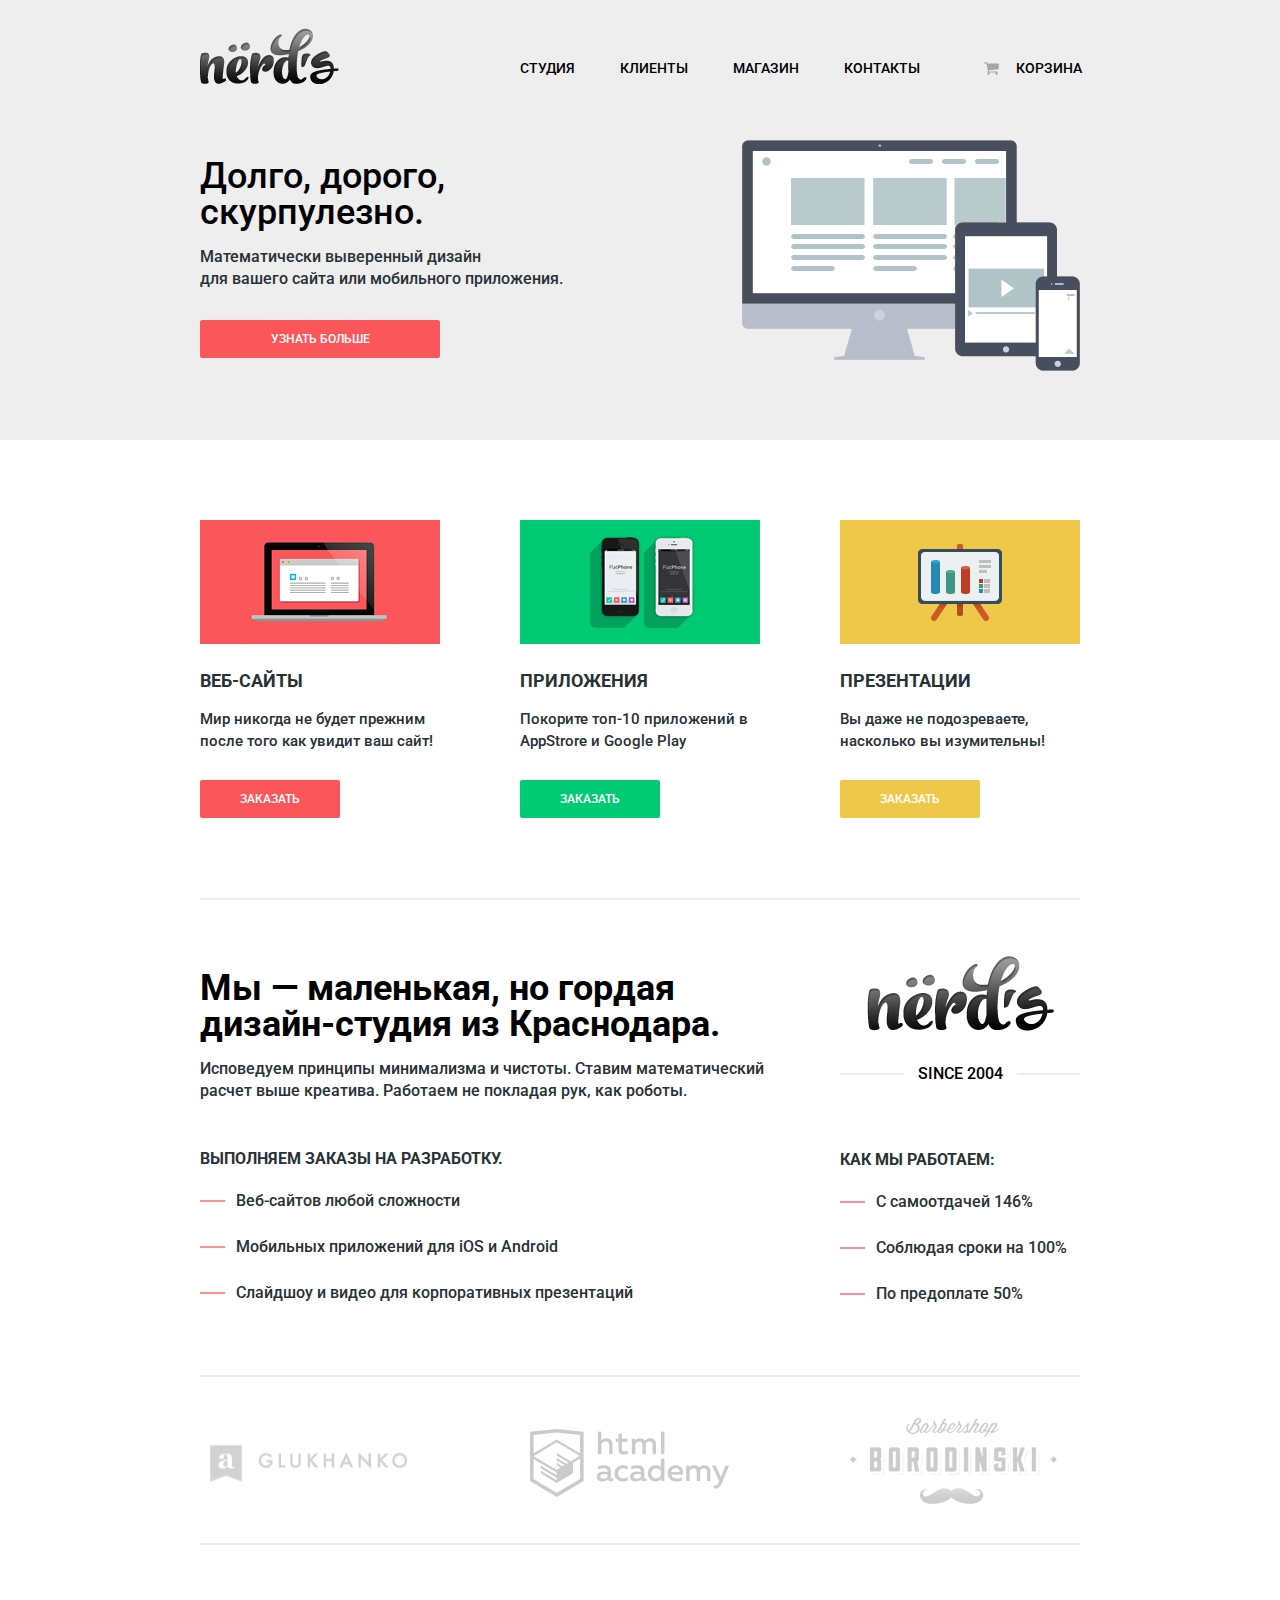
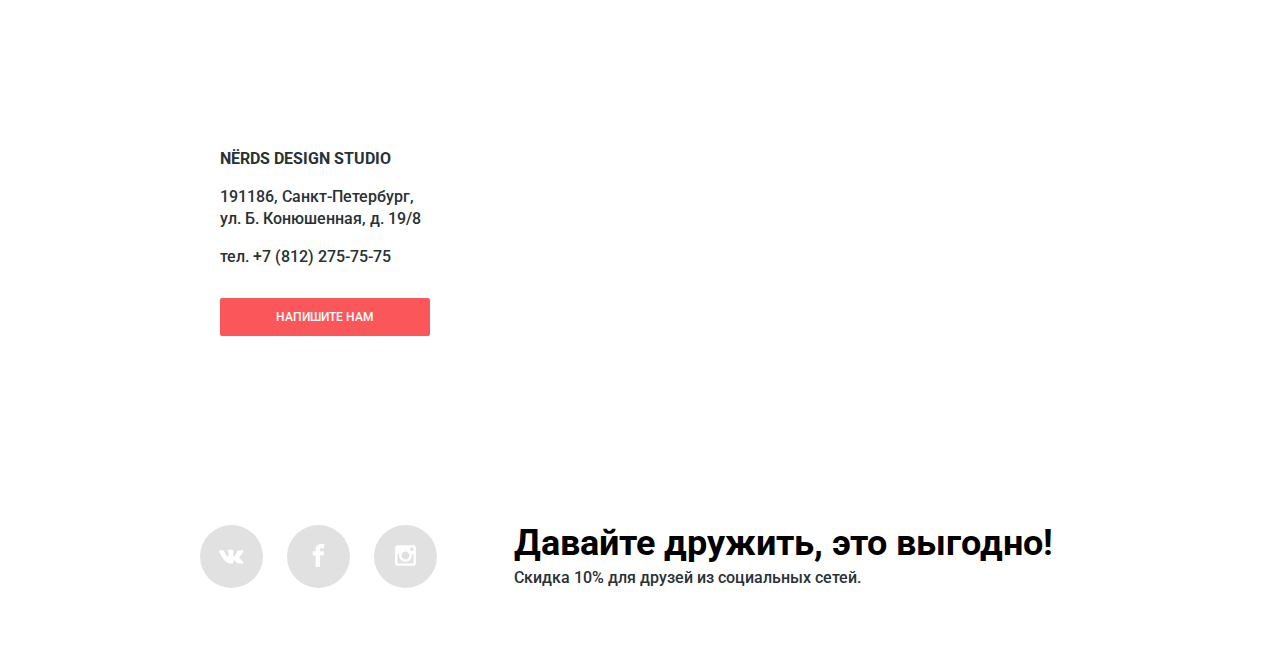
<file: index.html>
<!DOCTYPE html>
<html lang="en">
<head>
	<meta charset="UTF-8">
	<title>Home</title>
	<link href="https://fonts.googleapis.com/css?family=Roboto:300,500&amp;subset=cyrillic" rel="stylesheet">
	<link rel="stylesheet" type="text/css" href="css/normalize.css">
	<link rel="stylesheet" href="css/main.css" type="text/css">

</head>
<body>
	<svg style="display:none;">
		<symbol id="shopping-cart" viewBox="0 0 26 28">
			<title>shopping-cart</title>
			<path class="path1" d="M10 24c0 1.094-0.906 2-2 2s-2-0.906-2-2 0.906-2 2-2 2 0.906 2 2zM24 24c0 1.094-0.906 2-2 2s-2-0.906-2-2 0.906-2 2-2 2 0.906 2 2zM26 7v8c0 0.5-0.391 0.938-0.891 1l-16.312 1.906c0.078 0.359 0.203 0.719 0.203 1.094 0 0.359-0.219 0.688-0.375 1h14.375c0.547 0 1 0.453 1 1s-0.453 1-1 1h-16c-0.547 0-1-0.453-1-1 0-0.484 0.703-1.656 0.953-2.141l-2.766-12.859h-3.187c-0.547 0-1-0.453-1-1s0.453-1 1-1h4c1.047 0 1.078 1.25 1.234 2h18.766c0.547 0 1 0.453 1 1z"></path>
		</symbol>
		<symbol id="icon-facebook" viewBox="0 0 32 32">
			<title>facebook</title>
			<path class="path1" d="M19 6h5v-6h-5c-3.86 0-7 3.14-7 7v3h-4v6h4v16h6v-16h5l1-6h-6v-3c0-0.542 0.458-1 1-1z"></path>
		</symbol>
		<symbol id="icon-vk" viewBox="0 0 31 28">
			<title>vk</title>
			<path class="path1" d="M29.953 8.125c0.234 0.641-0.5 2.141-2.344 4.594-3.031 4.031-3.359 3.656-0.859 5.984 2.406 2.234 2.906 3.313 2.984 3.453 0 0 1 1.75-1.109 1.766l-4 0.063c-0.859 0.172-2-0.609-2-0.609-1.5-1.031-2.906-3.703-4-3.359 0 0-1.125 0.359-1.094 2.766 0.016 0.516-0.234 0.797-0.234 0.797s-0.281 0.297-0.828 0.344h-1.797c-3.953 0.25-7.438-3.391-7.438-3.391s-3.813-3.938-7.156-11.797c-0.219-0.516 0.016-0.766 0.016-0.766s0.234-0.297 0.891-0.297l4.281-0.031c0.406 0.063 0.688 0.281 0.688 0.281s0.25 0.172 0.375 0.5c0.703 1.75 1.609 3.344 1.609 3.344 1.563 3.219 2.625 3.766 3.234 3.437 0 0 0.797-0.484 0.625-4.375-0.063-1.406-0.453-2.047-0.453-2.047-0.359-0.484-1.031-0.625-1.328-0.672-0.234-0.031 0.156-0.594 0.672-0.844 0.766-0.375 2.125-0.391 3.734-0.375 1.266 0.016 1.625 0.094 2.109 0.203 1.484 0.359 0.984 1.734 0.984 5.047 0 1.062-0.203 2.547 0.562 3.031 0.328 0.219 1.141 0.031 3.141-3.375 0 0 0.938-1.625 1.672-3.516 0.125-0.344 0.391-0.484 0.391-0.484s0.25-0.141 0.594-0.094l4.5-0.031c1.359-0.172 1.578 0.453 1.578 0.453z"></path>
		</symbol>
		<symbol id="icon-instagram" viewBox="0 0 20 20">
			<title>instagram</title>
			<path class="path1" d="M17 1h-14c-1.1 0-2 0.9-2 2v14c0 1.101 0.9 2 2 2h14c1.1 0 2-0.899 2-2v-14c0-1.1-0.9-2-2-2zM9.984 15.523c3.059 0 5.538-2.481 5.538-5.539 0-0.338-0.043-0.664-0.103-0.984h1.581v7.216c0 0.382-0.31 0.69-0.693 0.69h-12.614c-0.383 0-0.693-0.308-0.693-0.69v-7.216h1.549c-0.061 0.32-0.104 0.646-0.104 0.984 0 3.059 2.481 5.539 5.539 5.539zM6.523 9.984c0-1.912 1.55-3.461 3.462-3.461s3.462 1.549 3.462 3.461-1.551 3.462-3.462 3.462c-1.913 0-3.462-1.55-3.462-3.462zM16.307 6h-1.615c-0.382 0-0.692-0.312-0.692-0.692v-1.617c0-0.382 0.31-0.691 0.691-0.691h1.615c0.384 0 0.694 0.309 0.694 0.691v1.616c0 0.381-0.31 0.693-0.693 0.693z"></path>
		</symbol>
	</svg>
	<header class="header">
		<div class="container">
			<div class="main-header clearfix">
				<div class="logo">
					<a href="/"><img src="img/index-logo.png" alt="Nerds"></a>
				</div>
				<nav class="navigation">
					<ul class="navigation__list">
						<li class="navigation__item"><a href="#">Студия</a></li>
						<li class="navigation__item"><a href="#">Клиенты</a></li>
						<li class="navigation__item"><a href="#">Магазин</a></li>
						<li class="navigation__item"><a href="#">Контакты</a></li>
					</ul>
				</nav>
				<div class="basket">
					<svg class="icon icon-shopping-cart">
						<use xlink:href="#shopping-cart"></use>
					</svg>
					<a href="#">Корзина</a>
				</div>
			</div>
			<div class="slider">
				<ul class="slide__list">
					<li class="slide__item clearfix">
						<div class="slide__content">
							<div class="slide__heading">Долго, дорого, скурпулезно.</div>
							<p>Математически выверенный дизайн <br> для вашего сайта или мобильного приложения.</p>
							<a href="#" class="btn btn--soft-red slide__button">Узнать больше</a>
						</div>
						<div class="slide__img"><img src="img/slide-img-1.png" alt="slide img"></div>
					</li>
				</ul>
				<div class="slide__controls"></div>
			</div>
		</div>
	</header>
	<main class="container">
		<div class="services">
			<ul class="servieces__list">
				<li class="services__item">
					<div class="services__img-outer">
						<img src="img/service-img-1.png" alt="service img">
					</div>
					<h2 class="services__heading">Веб-сайты</h2>
					<p>Мир никогда не будет прежним после того как увидит ваш сайт!</p>
					<a href="#" class="btn btn--soft-red order-btn">Заказать</a>
				</li>
				<li class="services__item">
					<div class="services__img-outer">
						<img src="img/service-img-2.png" alt="service img">
					</div>
					<h2 class="services__heading">Приложения</h2>
					<p>Покорите топ-10 приложений в AppStrore и Google Play</p>
					<a href="#" class="btn btn--lime-green order-btn">Заказать</a>
				</li>
				<li class="services__item">
					<div class="services__img-outer">
						<img src="img/service-img-3.png" alt="service img">
					</div>
					<h2 class="services__heading">Презентации</h2>
					<p>Вы даже не подозреваете, насколько вы изумительны!</p>
					<a href="#" class="btn btn--soft-yellow order-btn">Заказать</a>
				</li>
			</ul>
			
		</div>
		<div class="promo clearfix">
			<div class="promo__colmn-left">
				<h2 class="promo__heading">Мы — маленькая, но гордая дизайн-студия из Краснодара. </h2>
				<p>Исповедуем принципы минимализма и чистоты. Ставим математический расчет выше креатива. Работаем не покладая рук, как роботы.</p>
				<h3 class="promo__subheading">Выполняем заказы на разработку.</h3>
				<div class="custom-promo__list">
					<ul>
						<li>Веб-сайтов любой сложности</li>
						<li>Мобильных приложений для iOS и Android</li>
						<li>Слайдшоу и видео для корпоративных презентаций</li>
					</ul>
				</div>
			</div>
			<div class="promo__colmn-right">
				<div class="content-logo">
					<img src="img/content-logo.png" alt="Nerds">
					<div class="foundation-date">
						<span>Since 2004</span>
					</div>
				</div>
				<h3 class="promo__subheading">Как мы работаем:</h3>
				<div class="custom-promo__list">
					<ul>
						<li>С самоотдачей 146%</li>
						<li>Соблюдая сроки на 100%</li>
						<li>По предоплате 50%</li>
					</ul>
				</div>
			</div>
		</div>
		<div class="partners">
			<ul class="partners__list">
				<li class="partners__item"><a href="#"><img src="img/glukhanko-logo.png" alt="" class="partners__pic"></a></li>
				<li class="partners__item"><a href="#"><img src="img/html-academy-logo.png" alt="" class="partners__pic"></a></li>
				<li class="partners__item"><a href="#"><img src="img/barbershop-logo.png" alt="" class="partners__pic"></a></li>
			</ul>
		</div>
	</main>
	<footer class="footer">
		<div class="map">
			<div class="tile">
				<h4 class="name">NЁRDS DESIGN STUDIO</h4>
				<p>191186, Санкт-Петербург, ул. Б. Конюшенная, д. 19/8</p>
				<p class="tel">тел. +7 (812) 275-75-75</p>
				<button type="button" class="btn tile-btn btn--soft-red">Напишите нам</button>
			</div>
		</div>
		<div class="footer__content container">
			<ul class="social">
				<li class="social__item"><a href="#" class="social__link social__link-vk"><svg class="icon icon-vk"><use xlink:href="#icon-vk"></use></svg></a>
				
				</li>
				<li class="social__item"><a href="#" class="social__link social__link-fb"><svg class="icon icon-facebook"><use xlink:href="#icon-facebook"></use></svg></a>
				
				</li>
				<li class="social__item"><a href="#" class="social__link social__link-instagam"><svg class="icon icon-instagram"><use xlink:href="#icon-instagram"></use></svg></a>
				
				</li>
			</ul>
			<div class="footer__promo">
				<h2>Давайте дружить, это выгодно!</h2>
				<p>Скидка 10% для друзей из социальных сетей.</p>
			</div>
		</div>
	</footer>
</body>
</html>
</file>
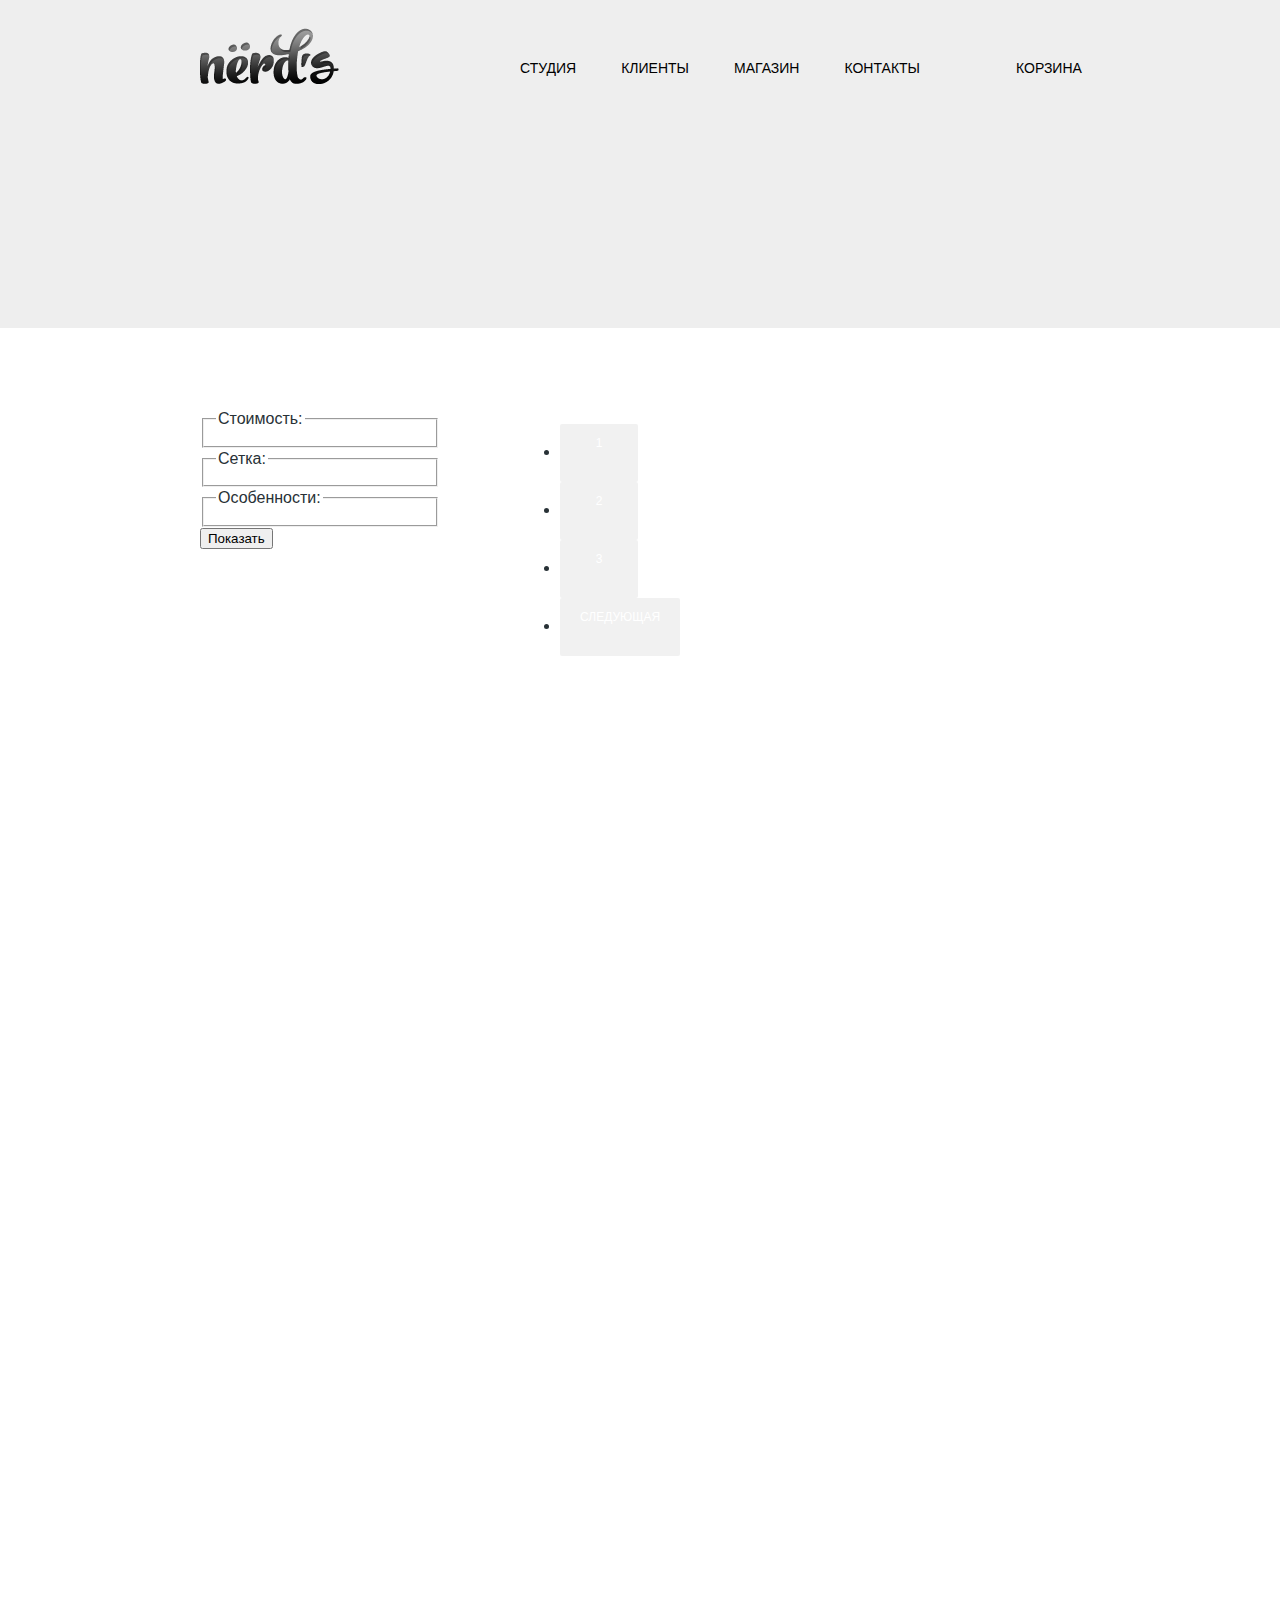
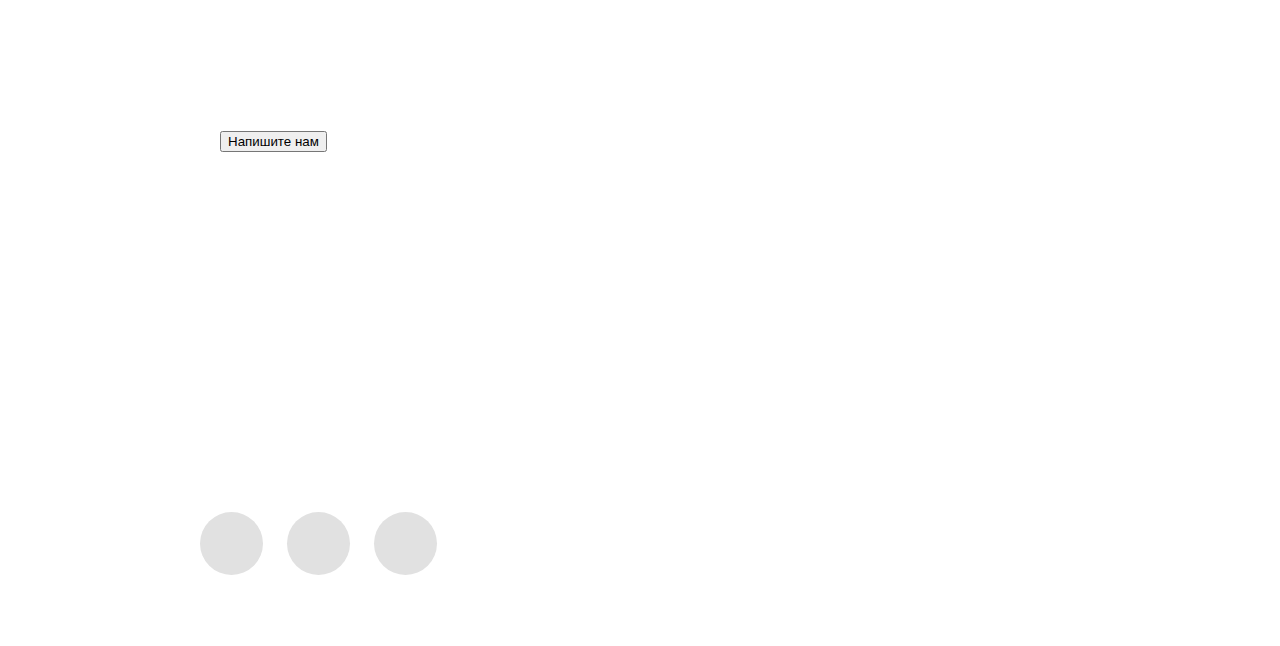
<file: catalog.html>
<!DOCTYPE html>
<html lang="en">
<head>
	<meta charset="UTF-8">
	<title>Shop</title>
	<link rel="stylesheet" href="css/main.css" type="text/css">
</head>
<body class="page">
	<header class="header">
		<div class="container">
			<div class="main-header clearfix">
				<div class="logo">
					<a href="/"><img src="img/index-logo.png"></a>
				</div>
				<nav class="navigation">
					<ul class="navigation__list">
						<li class="navigation__item"><a href="#">Студия</a></li>
						<li class="navigation__item"><a href="#">Клиенты</a></li>
						<li class="navigation__item"><a href="#">Магазин</a></li>
						<li class="navigation__item"><a href="#">Контакты</a></li>
					</ul>
				</nav>
				<div class="basket">
					<a href="#">Корзина</a>
				</div>
			</div>
			<div class="intro">
				
			</div>
		</div>
	</header>
	<main class="container clearfix">
		<div class="sidebar">
			<form class="form" method="get">
				<fieldset>
					<legend>Стоимость:</legend>

				</fieldset>
				<fieldset>
					<legend>Сетка:</legend>

				</fieldset>
				<fieldset>
					<legend>Особенности:</legend>

				</fieldset>
				<button type="button">Показать</button>
			</form>
		</div>
		<div class="main-content">
			
			<ul class="pagination">
				<li><a href="#" class="btn">1</a></li>
				<li><a href="#" class="btn">2</a></li>
				<li><a href="#" class="btn">3</a></li>
				<li><a href="#next" class="btn">Следующая</a></li>
			</ul>
		</div>
	</main>
	<footer class="footer">
		<div class="map">
			<div class="tile">
				<b class="name"></b>
				<p></p>
				<p class="tel"></p>
				<button type="button">Напишите нам</button>
			</div>
		</div>
		<div class="footer__content container">
			<ul class="social">
				<li class="social__item"><a href="#" class="social__link social__link-vk"></a></li>
				<li class="social__item"><a href="#" class="social__link social__link-fb"></a></li>
				<li class="social__item"><a href="#" class="social__link social__link-instagam"></a></li>
			</ul>
			<div class="footer__promo">
				
			</div>
		</div>
	</footer>
</body>
</html>
</file>
<file: css/main.css>
html, body {
	padding: 0;
	margin: 0;
}

body {
	min-width: 900px;
	font-weight: 500;
	font-size: 16px;
	line-height: 1.372; /* 22px*/
	font-family: 'Roboto', 'Arial', sans-serif;
	color: #283136;
	/* background: url('../nerds-index1423.jpg')no-repeat 50% 0px; */
}

/* common style */

img {
	max-width: 100%;
	height: auto;
}

/* SVG icons */

.icon {
	display: inline-block;
	width: 1em;
	height: 1em;
	fill: inherit;
	stroke-width: 0;
	stroke: inherit;
}

.icon-shopping-cart {
  width: 0.9287109375em;
  fill: #a6a6a6;
}
.icon-vk {
  width: 1.0927734375em;
  fill: #fff;
}

.icon-facebook, .icon-instagram {
	fill: #fff;
}

/*for example*/
.icon-user {
	font-size: 4.9rem;
	width: 1em;
	fill: #f5f5f5;
}

.clearfix::after {
	content: '';
	display: table;
	clear: both;
}

.btn {
	display: inline-block;
	margin: 0;
	padding: 10px 20px;
	font-size: 12px;
	line-height: 1.5; /* 18px */
	font-family: 'Roboto', Arial, sans-serif;
	vertical-align: top;
	text-align: center;
	color: #ffffff;
	text-transform: uppercase;
	text-decoration: none;
	border-radius: 2px;
	border: none;
	cursor: pointer;
}

.btn--default {
	background: #f1f1f1 ;
}

.btn--soft-red {
	background: #fb565a;
}

.btn--lime-green {
	background: #00ca74;
}

.btn--soft-yellow {
	background: #efc84a;
}

.btn:active {
	-webkit-box-shadow: inset 0 3px rgba(0,0,0,.15);
	-moz-box-shadow: inset 0 3px rgba(0,0,0,.15);
	box-shadow: inset 0 3px rgba(0,0,0,.15);
}

.btn--default:hover {
	background: #e5e5e5 ;
}

.btn--default:active {
	background: #d5d5d5 ;
}

.btn--soft-red:hover, .btn--soft-red:focus {
	background: #d6494d;
}

.btn--soft-red:active {
	background: #b63538;
}

.btn--lime-green:hover, .btn--lime-green:focus {
	background: #01a25e;
}

.btn--lime-green:active {
	background: #009053;
}

.btn--soft-yellow:hover, .btn--soft-yellow:focus {
	background: #d6ae2c;
}

.btn--soft-yellow:active {
	background: #c09b24;
}


.container {
	width: 880px;
	padding: 0 10px;
	margin: 0 auto;
}


/* Header */

.header {
	background: #eeeeee;
}

.main-header {
	padding: 28px 0 0;
}

.logo {
	float: left;
	width: 140px;
	margin-right: 20px;
}

.logo a {
	display: inline-block;
	width: 140px;
}

.logo img {
	max-width: 100%;
	max-height: 100%;
}

.navigation {
	float: left;
	width: 560px;
	margin-top: 26px;
}

.navigation__list {
	margin: 0;
	padding: 0;
	font-size: 0;
	list-style: none;
	text-align: right;
}

.navigation__item {
	display: inline-block;
	margin-left: 45px;
	vertical-align: middle;
}

.navigation__item:first-child { margin-left: 0; }

.navigation__item a, .basket a {
	font-size: 14px;
	line-height: 2;
	color: #000000;
	text-decoration: none;
	text-transform: uppercase;
}

.navigation__item a:hover,
.basket:hover a {
	color: #fb565a;
}

.navigation__item a:active,
.basket a:active {
	color: rgba(0,0,0,.4);
}

.basket {
	position: relative;
	float: right;
	max-width: 100px;
	margin-top: 26px;
}

.basket a {
	padding-left: 36px;
	font-size: 14px;
	line-height: 2;
}

.basket svg {
	position: absolute;
	left: 4px;
	top: 50%;
	transform: translateY(-50%);
}

.slider {
	padding-top: 50px;
	/* временно - размечаем сетку */
	min-height: 300px;
}

.slide__list {
	margin: 0;
	padding: 0;
	list-style: none;
}

.slide__content {
	display: inline-block;
	width: 380px;
	padding-right: 160px;
}

.slide__heading {
	margin: 0;
	margin-top: 18px;
	font-size: 36px;
	line-height: 1;
	color: #000000;
}

.slide__content p {
	font-size: 16px;
	line-height: 1.375; /* 22px*/
}

.slide__button {
	min-width: 200px;
	margin-top: 14px;
}

.slide__img {
	float: right
}

.services {
	padding: 80px 0 60px;
	border-bottom: 2px solid #eeeeee;
}

.servieces__list {
	list-style: none;
	padding: 0;
	margin: 0;
	font-size: 0;
}

.services__item {
	display: inline-block;
	margin-left: 80px;
	margin-bottom: 20px;
	width: 240px;
	vertical-align: top;
	

}

.services__item:first-child { margin-left: 0px; }

.services__item {
	font-size: 15px;
	line-height: 1.4667;
}

.services__heading {
	margin: 16px 0 12px;
	font-size: 18px;
	line-height: 1.6667;
	text-transform: uppercase;
}

.services__item p {
	margin: 10px 0 20px;
}

.services__item .order-btn {
	min-width: 100px;
	margin-top: 8px;
	font-size: 12px;
	line-height: 1.5;
}

.promo {
	padding: 70px 0 50px;
	border-bottom: 2px solid #eeeeee;
}

.promo__colmn-left {
	float: left;
	width: 620px;
}

.promo__heading {
	margin: 0;
	padding-right: 20px;
	font-size: 36px;
	line-height: 1;
	color: #000000;
}

.promo__colmn-left p {
	margin-bottom: 30px;
	padding-right: 20px;
}

.promo__subheading {
	margin: 0;
	margin-top: 46px;
	margin-bottom: 20px;
	font-size: 16px;
	line-height: 1.375;
	text-transform: uppercase;
}

.custom-promo__list ul {
	margin: 0;
	padding: 0;
	list-style: none;
}

.custom-promo__list li {
	position: relative;
	margin-top: 20px;
	margin-bottom: 24px;
	padding-left: 36px;
}

.custom-promo__list li:last-child {
	margin-bottom: 0;
}

.custom-promo__list li::before {
	content: '';
	position: absolute;
	top:0;
	bottom: 0;
	left: 0;
	width: 25px;
	height: 2px;
	margin: auto 0;
	background: #fc8e91;
}

.promo__colmn-right {
	float: right;
	width: 240px;
}

.promo__colmn-left,
.promo__colmn-right {
	margin-bottom: 20px;
}

.content-logo {
	margin-top: -14px;
	margin-bottom: 64px;
	text-align: center;
	width: 240px;
}

.content-logo img {
	display: inline-block;
	margin-bottom: 20px;
}

.foundation-date {
	position: relative;
	margin-top: 6px;
	margin-bottom: 10px;
	text-align: center;
}

.foundation-date span {
	position: relative;
	z-index: 2;
	padding: 0 14px;
	font-size: 16px;
	line-height: 1;
	color: #000000;
	background-color: #ffffff;
	text-transform: uppercase;
}

.foundation-date::after {
	content: "";
	position: absolute;
	left: 0;
  top: 50%;
  transform: translateY(-50%);
	z-index: 1;
	width: 100%;
	height: 2px;
	background: #eeeeee;
}


.partners {

	/* временно - размечаем сетку */
	min-height: 160px;
	padding: 6px 0 0px;
	border-bottom: 2px solid #eeeeee;
}

.partners__list {
	list-style: none;
	padding: 0;
	margin: 0;
	font-size: 0;
}

.partners__item {
	position: relative;
	display:inline-block;
	width: 240px;
	margin-left: 80px;
	vertical-align: middle;

	/* временно - размечаем сетку */
	min-height: 160px;
}
.partners__item:first-child {
	margin-left: 0;
}
.partners__item a {
	display: block;
}

.partners__pic {
	position: absolute;
	top: 50%;
	left: 10px;
	transform: translateY(-50%);
	opacity: 0.2;
}

.partners__item a:hover .partners__pic {
	opacity:1;
}


/*--------- Footer ----------*/
.footer {
	margin-top: 84px;
}

.map {
	position: relative;

	/* временно - размечаем сетку */
	min-height: 416px;
}

.tile {
	position: absolute;
	top: 0;
	bottom: 0;
	left: calc((100% - 880px)/2);
	width: 210px;
	height: 230px;
	margin: auto 0;
	padding-top:10px;
	padding-left: 20px;
	padding-right: 20px;
}

.tile .name {
	margin-bottom: 1em;
	text-transform: uppercase;
}

.tile-btn {
	width: 100%;
	margin-top: 14px;
}


.footer__content {
	padding-top: 80px;

	/* временно - размечаем сетку */
	min-height: 134px;
}

.social, .footer__promo {
	display: inline-block;
	font-size: 0;
	vertical-align: top;
}

.social {
	width: 240px;
	padding: 0;
	margin: 0;
	margin-right: 70px;
	list-style: none;

	/* временно - размечаем сетку */
	min-height: 62px;
}


.social__item {
	display: inline-block;
	margin-left: 24px;
	vertical-align: middle;
}
.social__item:first-child {
	margin-left: 0;
}

.social__item a {
	display: inline-block;
	width: 63px;
	height: 63px;
	font-size: 23px;
	line-height: 3;
	vertical-align: middle;
	text-align: center;
	background: #e1e1e1;
	border-radius: 50%;
}

.social__item a:hover {
	background: #fb565a;
}

.social__item a:active{
	background: #d6494d;
	-webkit-box-shadow: inset 0 3px rgba(0,0,0,.15);
	-moz-box-shadow: inset 0 3px rgba(0,0,0,.15);
	box-shadow: inset 0 3px rgba(0,0,0,.15);
}

.footer__promo {
	width: 560px;

	/* временно - размечаем сетку */
	min-height: 62px;
}

.footer__promo h2 {
	margin: 0;
	font-size: 36px;
	line-height: 1;
	font-family: 'Roboto', Arial, sans-serif;
	color: #000;
}

.footer__promo p {
	margin-top: 6px;
	font-size: 16px;
	line-height: 1.375;
	font-family: 'Roboto', Arial, sans-serif;
	color: #283136;
}

/*------------------------------------
						Catalog Page
------------------------------------ */

.page .header {
	margin-bottom: 80px;

	/* временно - размечаем сетку */
	min-height: 328px;
}

.page .main-header {
	margin-bottom: 20px;

}

.intro {

	/* временно - размечаем сетку */
	min-height: 108px;
}

.sidebar {
	float: left;
	width: 240px;

	/* временно - размечаем сетку */
	min-height: 1124px;
}

.main-content {
	float: right;
	width: 560px;

	/* временно - размечаем сетку */
	min-height: 1124px;
}

.pagination {
	white-space: nowrap;

	/* временно - размечаем сетку */
	min-height: 38px;
}

.pagination a {
	display: inline-block;
	min-width: 38px;
	height: 38px;
	/* line-height: 38px; */
	background: #f1f1f1;
	vertical-align: middle;
	text-align: center;
}


/* Размечаем сетку */

/* body > * {
	background: rgba(0, 128, 0, .2);
	box-shadow: 0 0 0 3px green;
}



body > * > * {
	background: rgba(255, 45, 82, .2);
	box-shadow: 0 0 0 3px rgb(255, 45, 82);
}


body > * > * > * {
	background: rgba(234, 255, 45, .2);
	box-shadow: inset 0 0 0 2px rgb(234, 255, 45);
}

body > * > * > * >* {
	background: rgba(0, 0, 255, .2);
	box-shadow: inset 0 0 0 2px rgb(0, 0, 255);
} */
</file>
